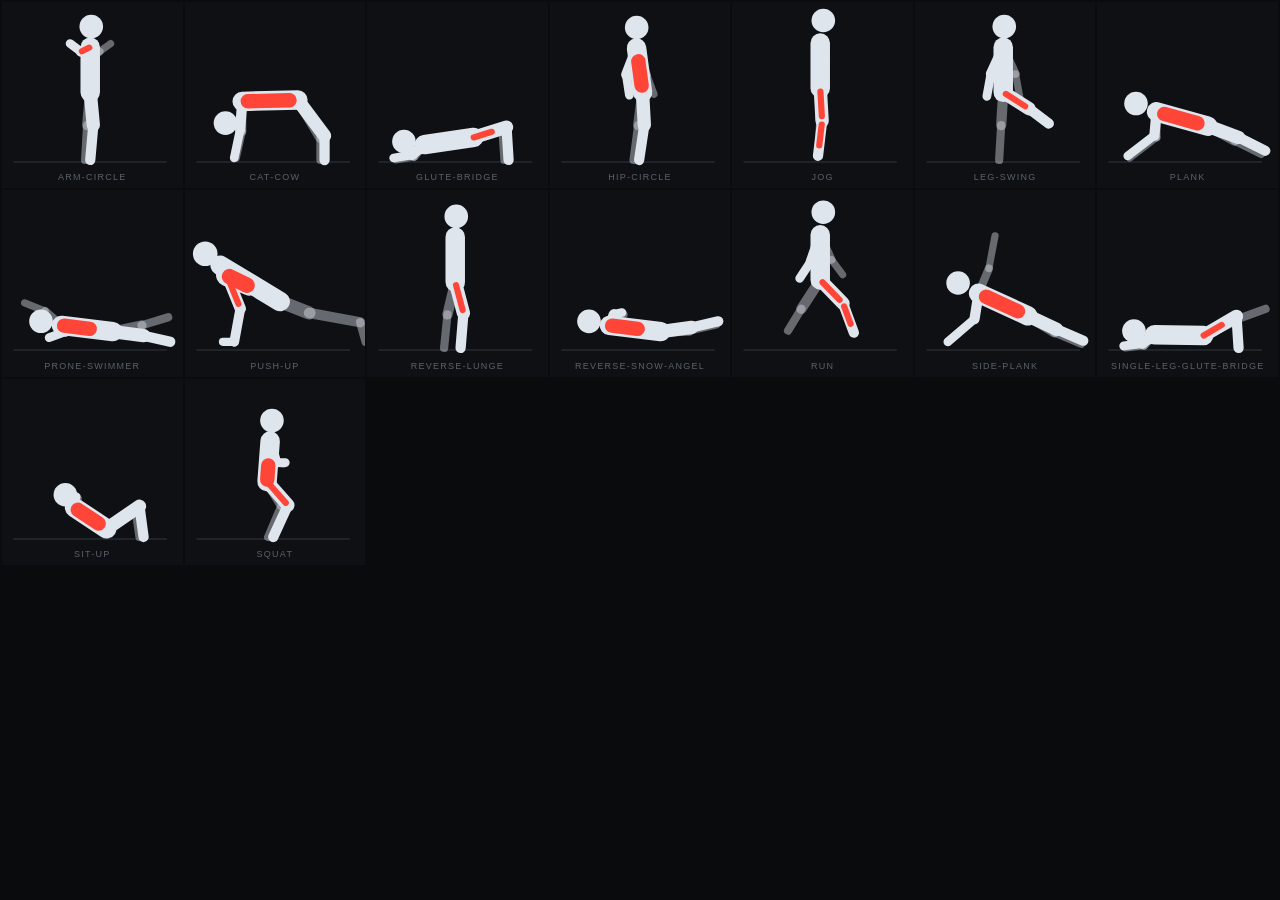
<file: docs/sheet.html>
<!doctype html>
<html lang="en">
<head>
<meta charset="utf-8">
<title>Gymboard art sheet</title>
<style>
  html,body{margin:0;background:#0a0b0d;color:#dfe5ec;
    font-family:"Helvetica Neue",Arial,sans-serif}
  .grid{display:grid;grid-template-columns:repeat(7,1fr);gap:2px;padding:2px}
  .c{background:#0e1014;display:flex;flex-direction:column;align-items:center}
  svg{width:100%;height:auto;display:block}
  .n{font-size:9px;letter-spacing:.14em;color:#5b626d;text-transform:uppercase;
     padding:2px 0 6px;text-align:center}
</style>
</head>
<body>
<div class="grid" id="g"></div>
<script src="routines.js"></script>
<script type="module">
import { drawMovement } from './exercise.js';
const used = new Set();
for (const r of window.ROUTINES) {
  for (const m of r.warmup || []) used.add(m.movement);
  for (const c of r.circuits) for (const m of c.movements) used.add(m.movement);
}
const ids = [...used].sort();
const g = document.getElementById('g');
const cells = ids.map((id, i) => {
  const d = document.createElement('div');
  d.className = 'c';
  d.innerHTML = `<svg viewBox="14 22 176 164"></svg><div class="n">${id}</div>`;
  g.appendChild(d);
  const svg = d.querySelector('svg');
  const grp = document.createElementNS('http://www.w3.org/2000/svg', 'g');
  svg.appendChild(grp);
  return { grp, id, off: i * 97 };
});
setInterval(() => {
  const t = performance.now();
  for (const c of cells) drawMovement(c.grp, c.id, t + c.off);
}, 42);
</script>
</body>
</html>
</file>
